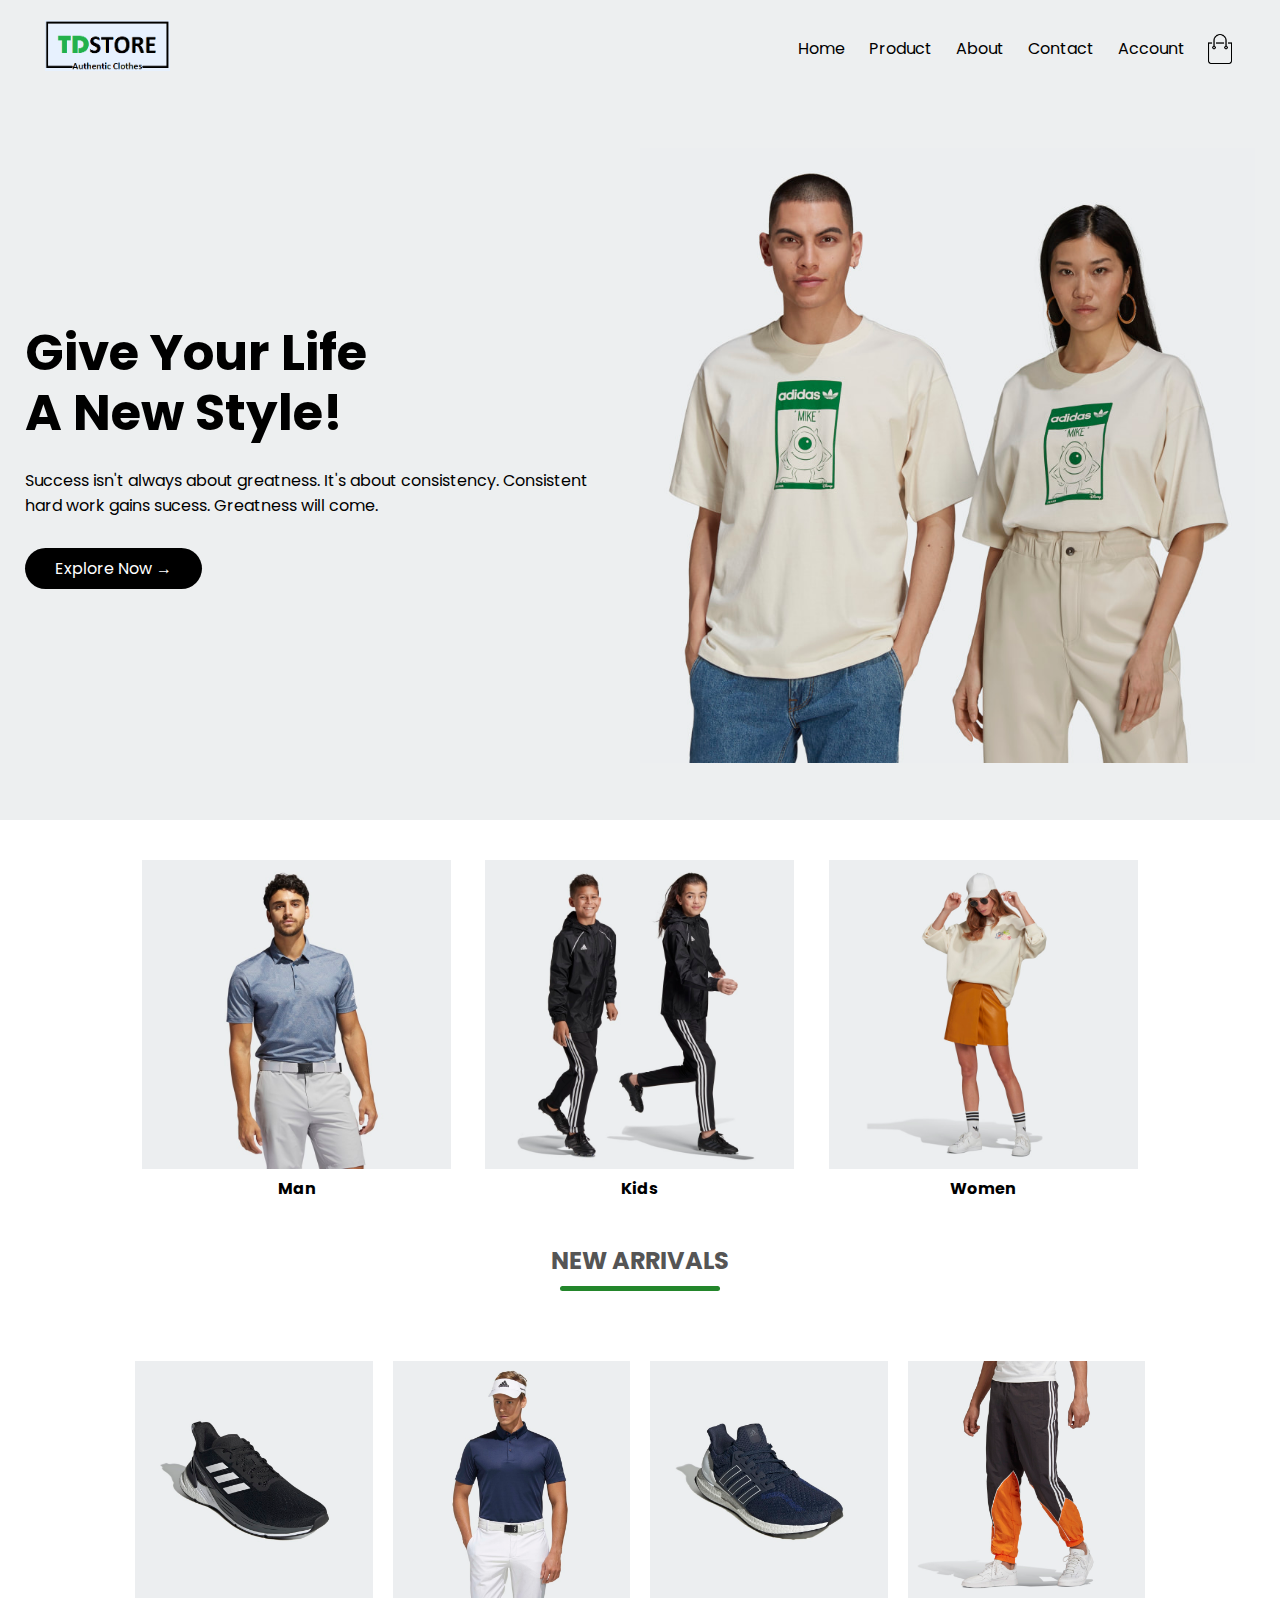
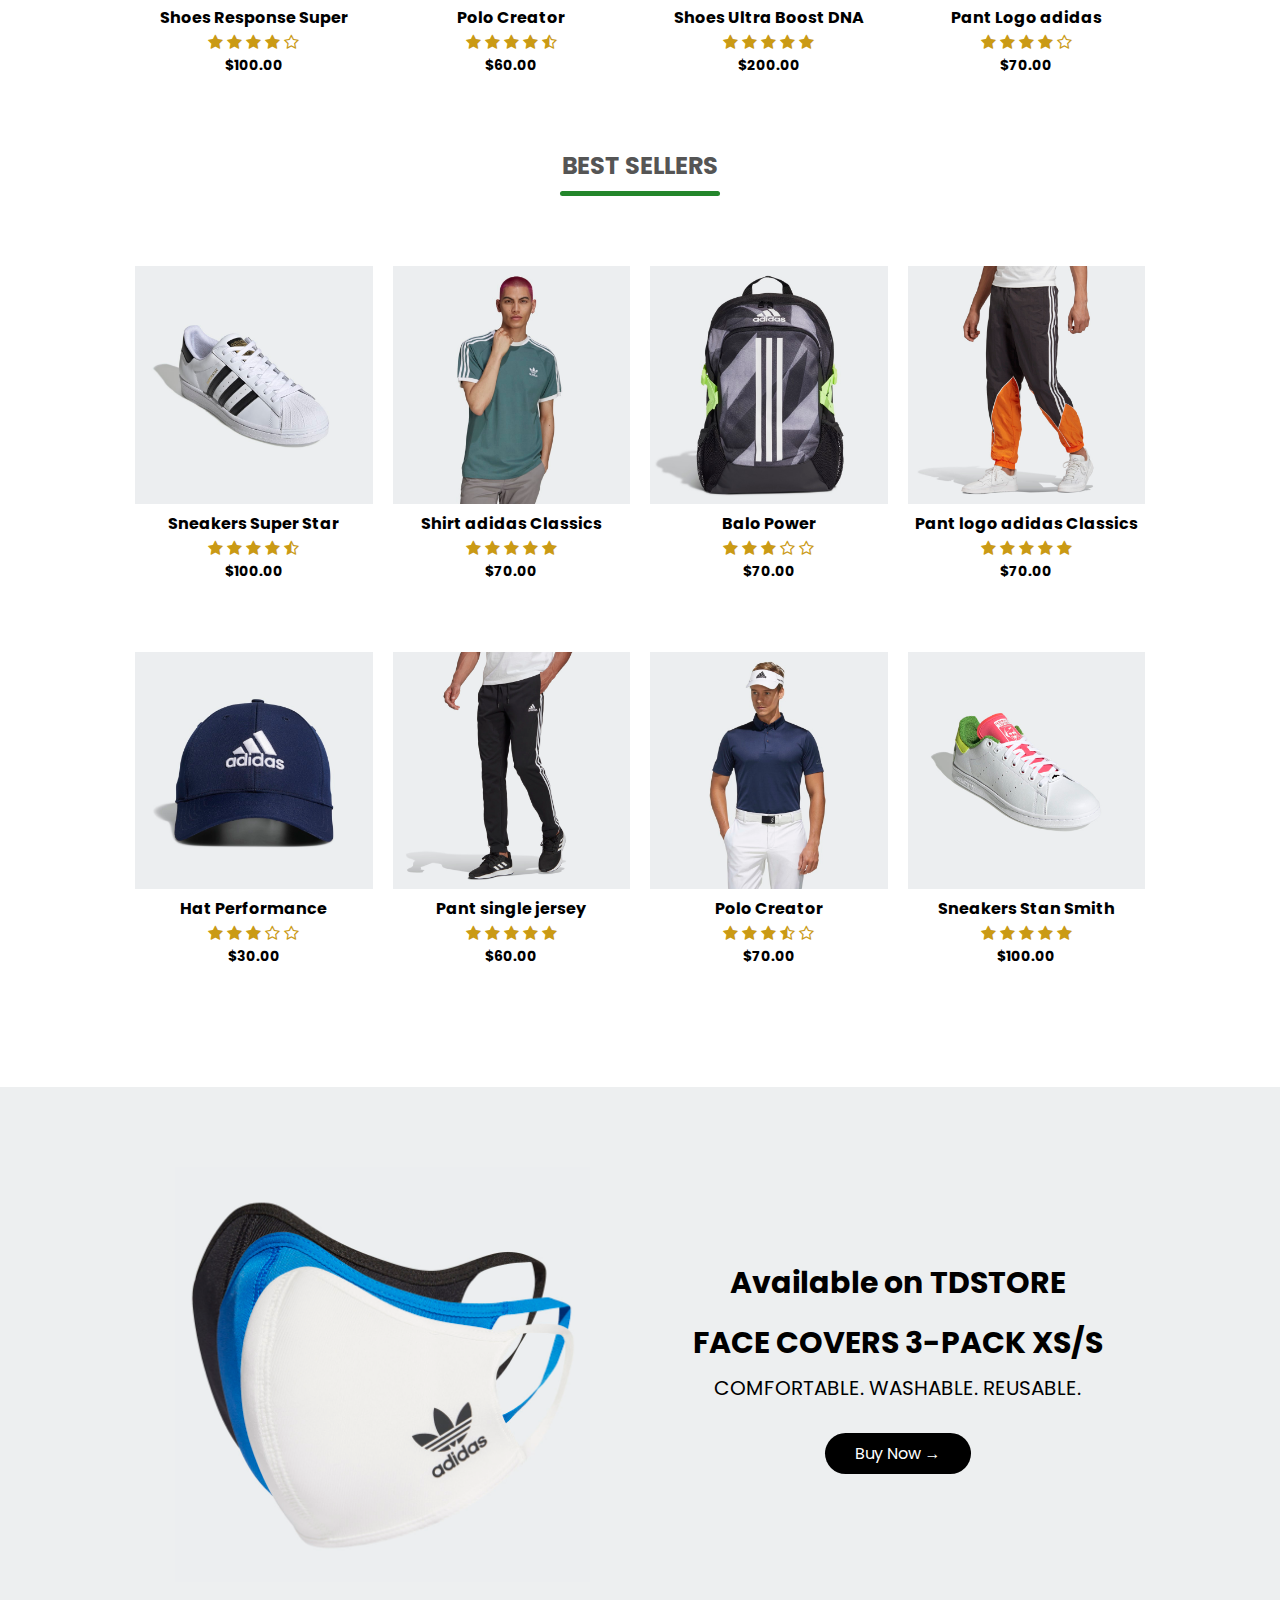
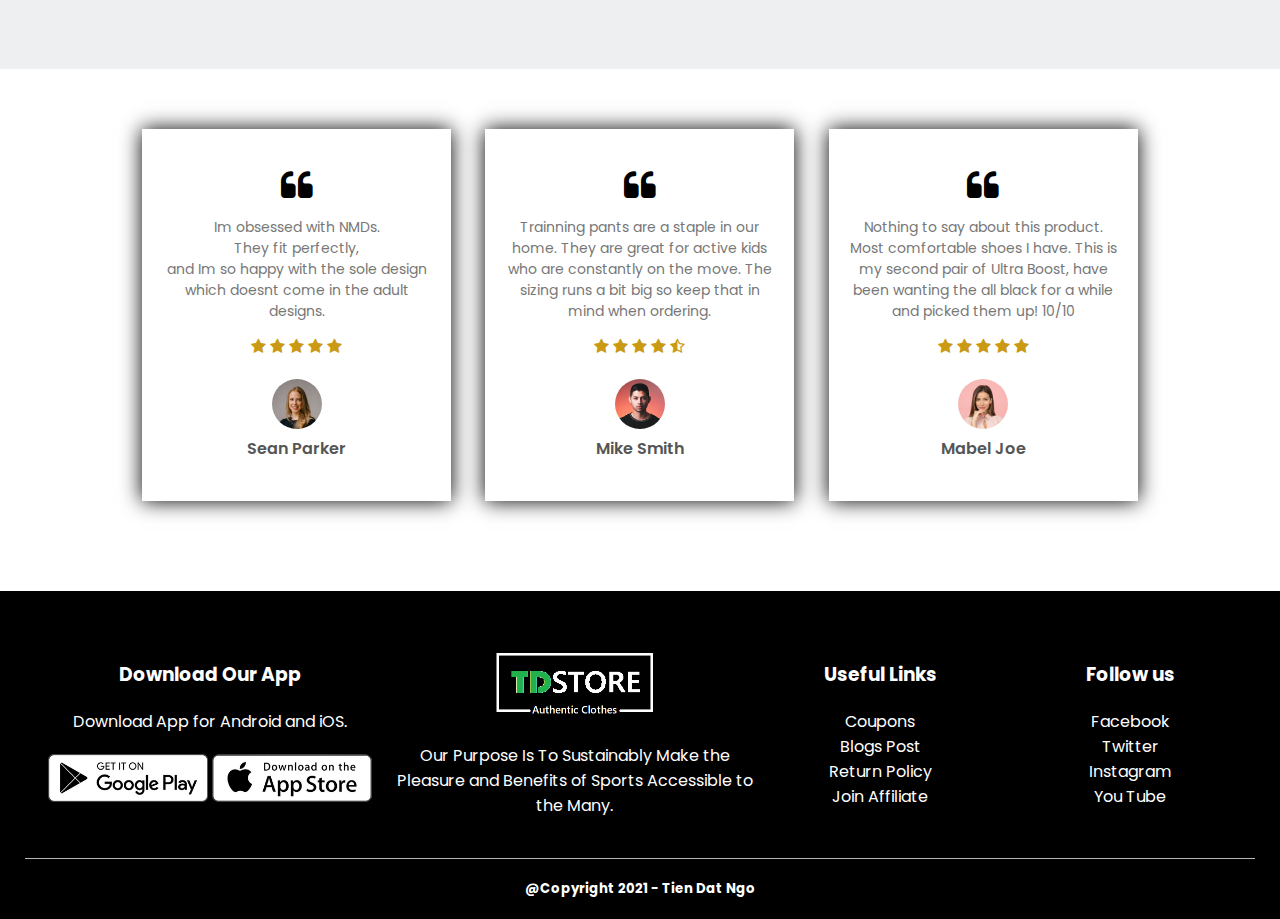
<file: TDStore/index.html>
<!DOCTYPE html>
<html lang="en">

<head>
    <meta charset="UTF-8">
    <meta name="viewport" content="width=device-width, initial-scale=1.0">
    <meta http-equiv="X-UA-Compatible" content="IE=edge">
    <meta name="viewport" content="width=device-width, initial-scale=1.0">
    <title>TDStore | Sport Clothes</title>
    <link rel="stylesheet" href="css/style.css">
    <link rel="preconnect" href="https://fonts.gstatic.com">
    <link href="https://fonts.googleapis.com/css2?family=Poppins:wght@300;400;500;600;700&display=swap"
        rel="stylesheet">
    <link rel="stylesheet" href=" https://stackpath.bootstrapcdn.com/font-awesome/4.7.0/css/font-awesome.min.css">
    <link rel="shortcut icon" type="image/jpg" href="images/logo-web.png" />
</head>

<body>
    <div class="header">
        <div class="container">
            <div class="navbar">
                <div class="logo">
                    <img src="images/logo.png" width="125px">
                </div>
                <nav>
                    <ul id="MenuItems">
                        <li><a href="">Home</a></li>
                        <li><a href="">Product</a></li>
                        <li><a href="">About</a></li>
                        <li><a href="">Contact</a></li>
                        <li><a href="">Account</a></li>
                    </ul>
                </nav>
                <img src="images/cart.png" width="30px" height="30px">
                <img src="images/menu.png" class="menu-icon" onclick="menutoggle()">
            </div>
            <div class="row">
                <div class="col-2">
                    <h1>Give Your Life <br> A New Style!</h1>
                    <p>Success isn't always about greatness. It's about consistency. Consistent <br> hard work gains
                        sucess.
                        Greatness
                        will come.</p>
                    <a href="" class="btn">Explore Now &#8594;</a>
                </div>
                <div class="col-2">
                    <img src="images/image1.jpg">
                </div>
            </div>
        </div>
    </div>

    <!----- featured categories ----->
    <div class="categories">
        <div class="small-container">
            <div class="row">
                <div class="col-3"><a href=""><img src="images/categories-1.jpg">
                        <h4>Man</h4>
                    </a>
                </div>
                <div class="col-3"><a href=""><img src="images/categories-2.jpg">
                        <h4>Kids</h4>
                    </a>
                </div>
                <div class="col-3"><a href=""><img src="images/categories-3.jpg">
                        <h4>Women</h4>
                    </a>
                </div>

            </div>
        </div>
    </div>
    <!----- featured categories ----->
    <div class="small-container">
        <h2 class="title">NEW ARRIVALS</h2>
        <div class="row">
            <div class="col-4">
                <img src="images/shoe_ResponseSuper_3.jpg">
                <h4>Shoes Response Super</h4>
                <div class="rating">
                    <i class="fa fa-star"></i>
                    <i class="fa fa-star"></i>
                    <i class="fa fa-star"></i>
                    <i class="fa fa-star"></i>
                    <i class="fa fa-star-o"></i>
                </div>
                <p>$100.00</p>
            </div>
            <div class="col-4">
                <img src="images/polo_Creator_1.jpg">
                <h4>Polo Creator</h4>
                <div class="rating">
                    <i class="fa fa-star"></i>
                    <i class="fa fa-star"></i>
                    <i class="fa fa-star"></i>
                    <i class="fa fa-star"></i>
                    <i class="fa fa-star-half-o"></i>
                </div>
                <p>$60.00</p>
            </div>
            <div class="col-4">
                <img src="images/shoe_UltraBoost_DNA_4.jpg">
                <h4>Shoes Ultra Boost DNA</h4>
                <div class="rating">
                    <i class="fa fa-star"></i>
                    <i class="fa fa-star"></i>
                    <i class="fa fa-star"></i>
                    <i class="fa fa-star"></i>
                    <i class="fa fa-star"></i>
                </div>
                <p>$200.00</p>
            </div>
            <div class="col-4">
                <img src="images/pant_logo_1.jpg">
                <h4>Pant Logo adidas</h4>
                <div class="rating">
                    <i class="fa fa-star"></i>
                    <i class="fa fa-star"></i>
                    <i class="fa fa-star"></i>
                    <i class="fa fa-star"></i>
                    <i class="fa fa-star-o"></i>
                </div>
                <p>$70.00</p>
            </div>
        </div>
        <h2 class="title">BEST SELLERS</h2>
        <div class="row">
            <div class="col-4">
                <img src="images/shoe_SuperStar_4.jpg">
                <h4>Sneakers Super Star</h4>
                <div class="rating">
                    <i class="fa fa-star"></i>
                    <i class="fa fa-star"></i>
                    <i class="fa fa-star"></i>
                    <i class="fa fa-star"></i>
                    <i class="fa fa-star-half-o"></i>
                </div>
                <p>$100.00</p>
            </div>
            <div class="col-4">
                <img src="images/shirt_classics_1.jpg">
                <h4>Shirt adidas Classics</h4>
                <div class="rating">
                    <i class="fa fa-star"></i>
                    <i class="fa fa-star"></i>
                    <i class="fa fa-star"></i>
                    <i class="fa fa-star"></i>
                    <i class="fa fa-star"></i>
                </div>
                <p>$70.00</p>
            </div>
            <div class="col-4">
                <img src="images/balo_power_1.jpg">
                <h4>Balo Power</h4>
                <div class="rating">
                    <i class="fa fa-star"></i>
                    <i class="fa fa-star"></i>
                    <i class="fa fa-star"></i>
                    <i class="fa fa-star-o"></i>
                    <i class="fa fa-star-o"></i>
                </div>
                <p>$70.00</p>
            </div>
            <div class="col-4">
                <img src="images/pant_logo_1.jpg">
                <h4>Pant logo adidas Classics</h4>
                <div class="rating">
                    <i class="fa fa-star"></i>
                    <i class="fa fa-star"></i>
                    <i class="fa fa-star"></i>
                    <i class="fa fa-star"></i>
                    <i class="fa fa-star"></i>
                </div>
                <p>$70.00</p>
            </div>
            <div class="col-4">
                <img src="images/hat_performance_1.jpg">
                <h4>Hat Performance</h4>
                <div class="rating">
                    <i class="fa fa-star"></i>
                    <i class="fa fa-star"></i>
                    <i class="fa fa-star"></i>
                    <i class="fa fa-star-o"></i>
                    <i class="fa fa-star-o"></i>
                </div>
                <p>$30.00</p>
            </div>
            <div class="col-4">
                <img src="images/pant_single_jersey_1.jpg">
                <h4>Pant single jersey</h4>
                <div class="rating">
                    <i class="fa fa-star"></i>
                    <i class="fa fa-star"></i>
                    <i class="fa fa-star"></i>
                    <i class="fa fa-star"></i>
                    <i class="fa fa-star"></i>
                </div>
                <p>$60.00</p>
            </div>
            <div class="col-4">
                <img src="images/polo_Creator_1.jpg">
                <h4>Polo Creator</h4>
                <div class="rating">
                    <i class="fa fa-star"></i>
                    <i class="fa fa-star"></i>
                    <i class="fa fa-star"></i>
                    <i class="fa fa-star-half-o"></i>
                    <i class="fa fa-star-o"></i>
                </div>
                <p>$70.00</p>
            </div>
            <div class="col-4">
                <img src="images/shoe_StanSmith_4.jpg">
                <h4>Sneakers Stan Smith</h4>
                <div class="rating">
                    <i class="fa fa-star"></i>
                    <i class="fa fa-star"></i>
                    <i class="fa fa-star"></i>
                    <i class="fa fa-star"></i>
                    <i class="fa fa-star"></i>
                </div>
                <p>$100.00</p>
            </div>
        </div>
    </div>
    <!------ offer ------->
    <div class="offer">
        <div class="small-container">
            <div class="row">
                <div class="col-2">
                    <img src="images/face_mask.jpg" class="offer-img">
                </div>
                <div class="col-2">
                    <h1>Available on TDSTORE</h1>
                    <h1>FACE COVERS 3-PACK XS/S</h1>
                    <p>COMFORTABLE. WASHABLE. REUSABLE.<br></p>
                    <a href="" class="btn">Buy Now &#8594;</a>
                </div>
            </div>
        </div>
    </div>

    <!------- testimonial --------->
    <div class="testimonial">
        <div class="small-container">
            <div class="row">
                <div class="col-3">
                    <i class="fa fa-quote-left"></i>
                    <p>
                        Im obsessed with NMDs.<br> They fit perfectly, <br>
                        and Im so happy with the sole design which doesnt come in the adult designs.
                    </p>
                    <div class="rating">
                        <i class="fa fa-star"></i>
                        <i class="fa fa-star"></i>
                        <i class="fa fa-star"></i>
                        <i class="fa fa-star"></i>
                        <i class="fa fa-star"></i>
                    </div>
                    <img src="images/user-1.png">
                    <h3>Sean Parker</h3>
                </div>
                <div class="col-3">
                    <i class="fa fa-quote-left"></i>
                    <p>
                        Trainning pants are a staple in our home. They are great for active kids who are constantly on
                        the move. The sizing runs a bit big so keep that in mind when ordering.
                    </p>
                    <div class="rating">
                        <i class="fa fa-star"></i>
                        <i class="fa fa-star"></i>
                        <i class="fa fa-star"></i>
                        <i class="fa fa-star"></i>
                        <i class="fa fa-star-half-o"></i>
                    </div>
                    <img src="images/user-2.png">
                    <h3>Mike Smith</h3>
                </div>
                <div class="col-3">
                    <i class="fa fa-quote-left"></i>
                    <p>
                        Nothing to say about this product. Most comfortable shoes I have. This is my second pair of
                        Ultra Boost, have been wanting the all black for a while and picked them up! 10/10
                    </p>
                    <div class="rating">
                        <i class="fa fa-star"></i>
                        <i class="fa fa-star"></i>
                        <i class="fa fa-star"></i>
                        <i class="fa fa-star"></i>
                        <i class="fa fa-star"></i>
                    </div>
                    <img src="images/user-3.png">
                    <h3>Mabel Joe</h3>
                </div>
            </div>
        </div>
    </div>
    <!------- footer --------->
    <div class="footer">
        <div class="container">
            <div class="row">
                <div class="footer-col-1">
                    <h3>Download Our App</h3>
                    <p>Download App for Android and iOS.</p>
                    <div class="app-logo">
                        <img src="images/play-store.png">
                        <img src="images/app-store.png">
                    </div>
                </div>
                <div class="footer-col-2">
                    <img src="images/logo-footer.png">
                    <p>Our Purpose Is To Sustainably Make the Pleasure and
                        Benefits of Sports Accessible to the Many.
                    </p>
                </div>
                <div class="footer-col-3">
                    <h3>Useful Links</h3>
                    <ul>
                        <li>Coupons</li>
                        <li>Blogs Post</li>
                        <li>Return Policy</li>
                        <li>Join Affiliate</li>
                    </ul>
                </div>
                <div class="footer-col-4">
                    <h3>Follow us</h3>
                    <ul>
                        <li>Facebook</li>
                        <li>Twitter</li>
                        <li>Instagram</li>
                        <li>You Tube</li>
                    </ul>
                </div>
            </div>
            <hr>
            <h5 class="copyright">@Copyright 2021 - Tien Dat Ngo</h5>
        </div>
    </div>
    <!-------- js for toggle menu ------->
    <script>
        var MenuItems = document.getElementById("MenuItems")

        MenuItems.style.maxHeight = "0px"

        function menutoggle() {
            if (MenuItems.style.maxHeight == "0px") {
                MenuItems.style.maxHeight = "200px"
            } else {
                MenuItems.style.maxHeight = "0px"
            }
        }
    </script>
</body>

</html>
</file>
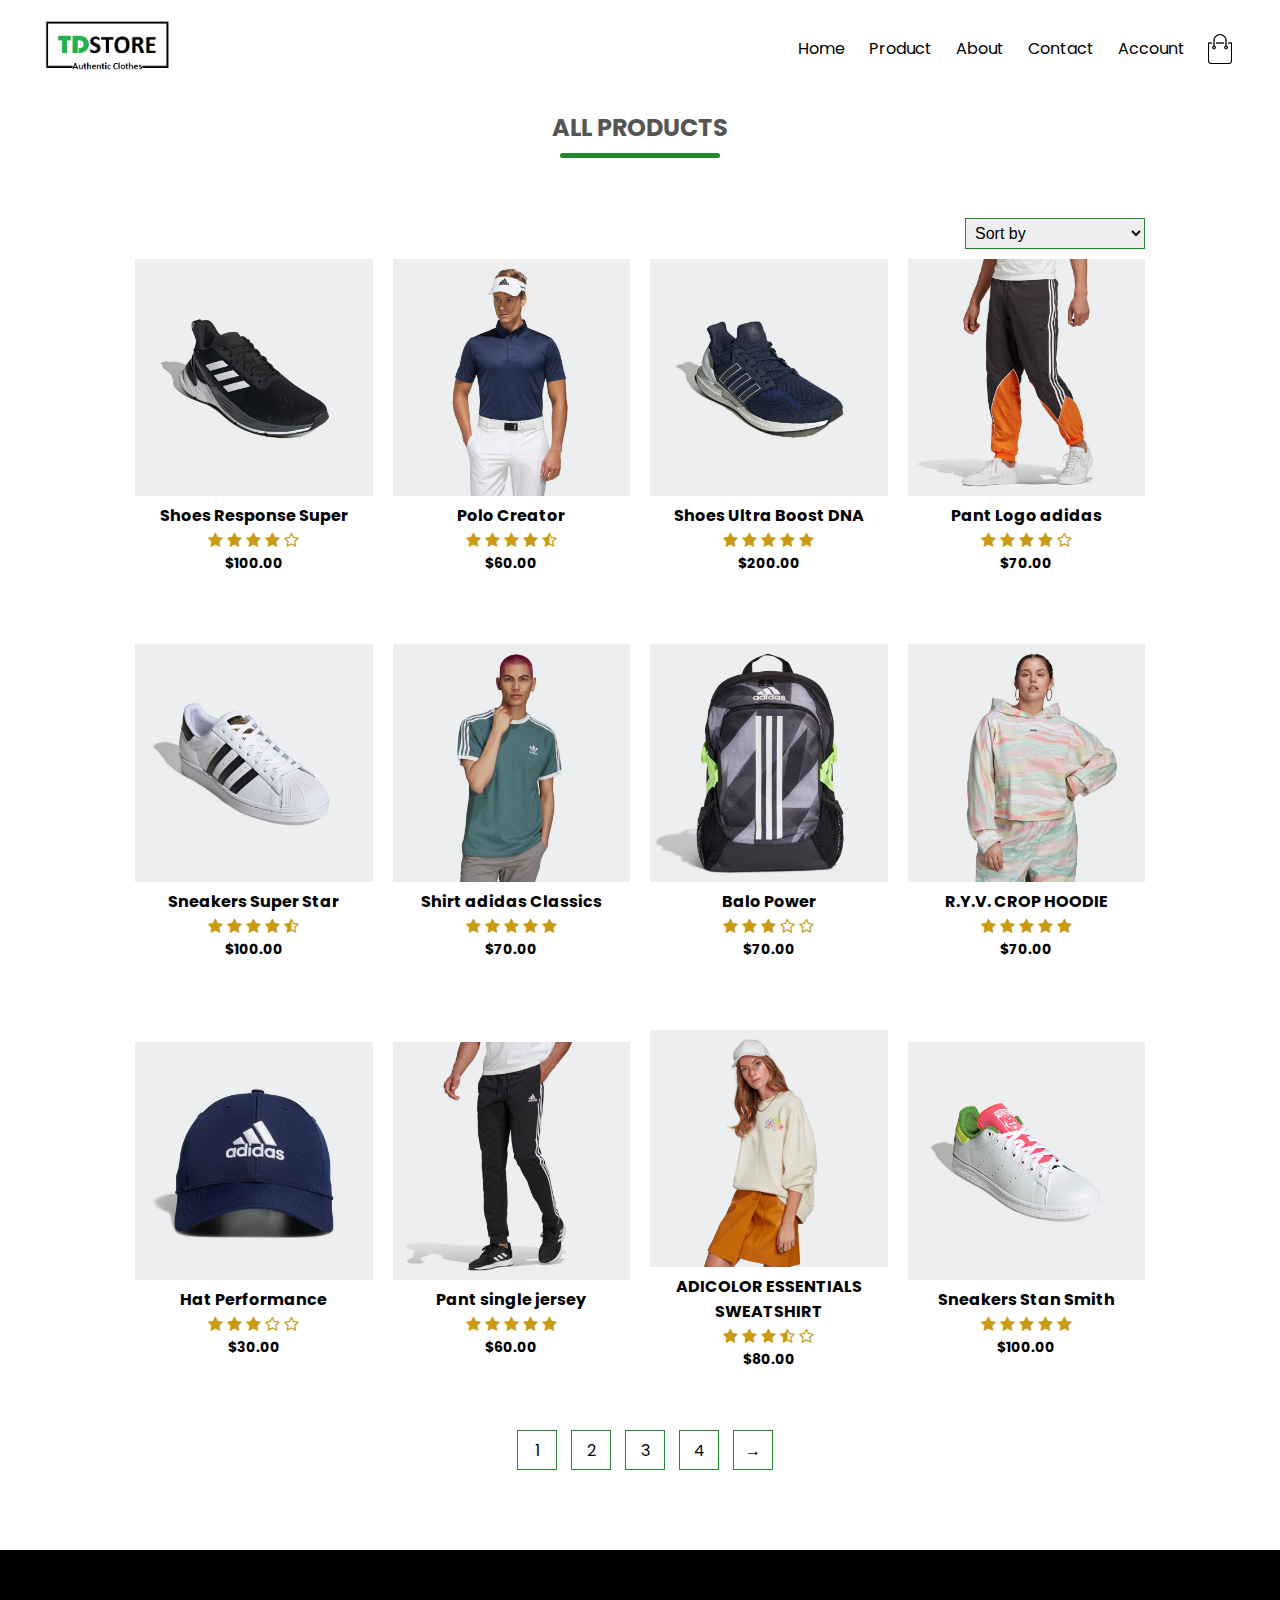
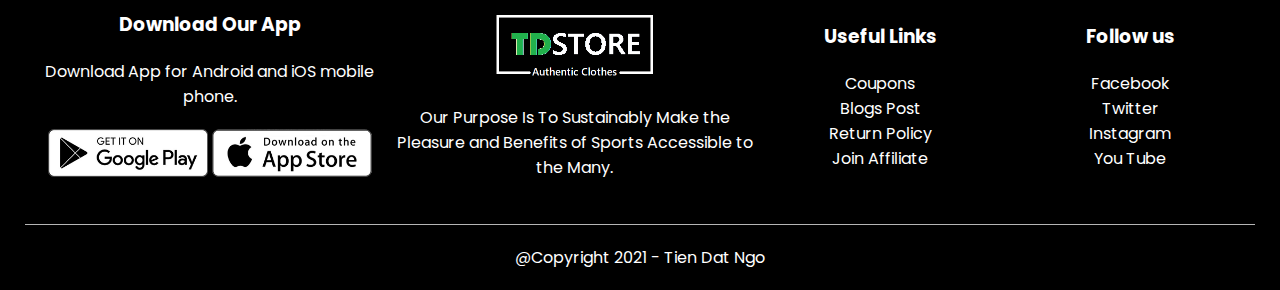
<file: TDStore/products.html>
<!DOCTYPE html>
<html lang="en">

<head>
    <meta charset="UTF-8">
    <meta name="viewport" content="width=device-width, initial-scale=1.0">
    <meta http-equiv="X-UA-Compatible" content="IE=edge">
    <meta name="viewport" content="width=device-width, initial-scale=1.0">
    <title>TDStore - Products </title>
    <link rel="stylesheet" href="css/style.css">
    <link rel="preconnect" href="https://fonts.gstatic.com">
    <link href="https://fonts.googleapis.com/css2?family=Poppins:wght@300;400;500;600;700&display=swap"
        rel="stylesheet">
    <link rel="stylesheet" href=" https://stackpath.bootstrapcdn.com/font-awesome/4.7.0/css/font-awesome.min.css">
    <link rel="shortcut icon" type="image/jpg" href="images/logo-web.png" />
</head>

<body>
    <div class="container">
        <div class="navbar">
            <div class="logo">
                <img src="images/logo-white.png" width="125px">
            </div>
            <nav>
                <ul id="MenuItems">
                    <li><a href="">Home</a></li>
                    <li><a href="">Product</a></li>
                    <li><a href="">About</a></li>
                    <li><a href="">Contact</a></li>
                    <li><a href="">Account</a></li>
                </ul>
            </nav>
            <img src="images/cart.png" width="30px" height="30px">
            <img src="images/menu.png" class="menu-icon" onclick="menutoggle()">
        </div>
    </div>
    <h2 class="title">ALL PRODUCTS</h2>
    <div class="small-container">
        <select>
            <option>Sort by</option>
            <option>Newest</option>
            <option>Price (high - low)</option>
            <option>Price (low - high)</option>
            <option>Top Sellers</option>
        </select>
        <div class="row">
            <div class="col-4">
                <img src="images/shoe_ResponseSuper_3.jpg">
                <h4>Shoes Response Super</h4>
                <div class="rating">
                    <i class="fa fa-star"></i>
                    <i class="fa fa-star"></i>
                    <i class="fa fa-star"></i>
                    <i class="fa fa-star"></i>
                    <i class="fa fa-star-o"></i>
                </div>
                <p>$100.00</p>
            </div>
            <div class="col-4">
                <img src="images/polo_Creator_1.jpg">
                <h4>Polo Creator</h4>
                <div class="rating">
                    <i class="fa fa-star"></i>
                    <i class="fa fa-star"></i>
                    <i class="fa fa-star"></i>
                    <i class="fa fa-star"></i>
                    <i class="fa fa-star-half-o"></i>
                </div>
                <p>$60.00</p>
            </div>
            <div class="col-4">
                <img src="images/shoe_UltraBoost_DNA_4.jpg">
                <h4>Shoes Ultra Boost DNA</h4>
                <div class="rating">
                    <i class="fa fa-star"></i>
                    <i class="fa fa-star"></i>
                    <i class="fa fa-star"></i>
                    <i class="fa fa-star"></i>
                    <i class="fa fa-star"></i>
                </div>
                <p>$200.00</p>
            </div>
            <div class="col-4">
                <img src="images/pant_logo_1.jpg">
                <h4>Pant Logo adidas</h4>
                <div class="rating">
                    <i class="fa fa-star"></i>
                    <i class="fa fa-star"></i>
                    <i class="fa fa-star"></i>
                    <i class="fa fa-star"></i>
                    <i class="fa fa-star-o"></i>
                </div>
                <p>$70.00</p>
            </div>
            <div class="col-4">
                <img src="images/shoe_SuperStar_4.jpg">
                <h4>Sneakers Super Star</h4>
                <div class="rating">
                    <i class="fa fa-star"></i>
                    <i class="fa fa-star"></i>
                    <i class="fa fa-star"></i>
                    <i class="fa fa-star"></i>
                    <i class="fa fa-star-half-o"></i>
                </div>
                <p>$100.00</p>
            </div>
            <div class="col-4">
                <img src="images/shirt_classics_1.jpg">
                <h4>Shirt adidas Classics</h4>
                <div class="rating">
                    <i class="fa fa-star"></i>
                    <i class="fa fa-star"></i>
                    <i class="fa fa-star"></i>
                    <i class="fa fa-star"></i>
                    <i class="fa fa-star"></i>
                </div>
                <p>$70.00</p>
            </div>
            <div class="col-4">
                <img src="images/balo_power_1.jpg">
                <h4>Balo Power</h4>
                <div class="rating">
                    <i class="fa fa-star"></i>
                    <i class="fa fa-star"></i>
                    <i class="fa fa-star"></i>
                    <i class="fa fa-star-o"></i>
                    <i class="fa fa-star-o"></i>
                </div>
                <p>$70.00</p>
            </div>
            <div class="col-4">
                <img src="images/crop_hoodie_1.jpg">
                <h4>R.Y.V. CROP HOODIE</h4>
                <div class="rating">
                    <i class="fa fa-star"></i>
                    <i class="fa fa-star"></i>
                    <i class="fa fa-star"></i>
                    <i class="fa fa-star"></i>
                    <i class="fa fa-star"></i>
                </div>
                <p>$70.00</p>
            </div>
            <div class="col-4">
                <img src="images/hat_performance_1.jpg">
                <h4>Hat Performance</h4>
                <div class="rating">
                    <i class="fa fa-star"></i>
                    <i class="fa fa-star"></i>
                    <i class="fa fa-star"></i>
                    <i class="fa fa-star-o"></i>
                    <i class="fa fa-star-o"></i>
                </div>
                <p>$30.00</p>
            </div>
            <div class="col-4">
                <img src="images/pant_single_jersey_1.jpg">
                <h4>Pant single jersey</h4>
                <div class="rating">
                    <i class="fa fa-star"></i>
                    <i class="fa fa-star"></i>
                    <i class="fa fa-star"></i>
                    <i class="fa fa-star"></i>
                    <i class="fa fa-star"></i>
                </div>
                <p>$60.00</p>
            </div>
            <div class="col-4">
                <img src="images/adicolor_essentials_sweatshirt_1.jpg">
                <h4>ADICOLOR ESSENTIALS SWEATSHIRT</h4>
                <div class="rating">
                    <i class="fa fa-star"></i>
                    <i class="fa fa-star"></i>
                    <i class="fa fa-star"></i>
                    <i class="fa fa-star-half-o"></i>
                    <i class="fa fa-star-o"></i>
                </div>
                <p>$80.00</p>
            </div>
            <div class="col-4">
                <img src="images/shoe_StanSmith_4.jpg">
                <h4>Sneakers Stan Smith</h4>
                <div class="rating">
                    <i class="fa fa-star"></i>
                    <i class="fa fa-star"></i>
                    <i class="fa fa-star"></i>
                    <i class="fa fa-star"></i>
                    <i class="fa fa-star"></i>
                </div>
                <p>$100.00</p>
            </div>
        </div>
        <div class="page-btn">
            <span>1</span>
            <span>2</span>
            <span>3</span>
            <span>4</span>
            <span>&#8594;</span>
        </div>
    </div>
    </div>
    <!------- footer --------->
    <div class="footer">
        <div class="container">
            <div class="row">
                <div class="footer-col-1">
                    <h3>Download Our App</h3>
                    <p>Download App for Android and iOS mobile phone.</p>
                    <div class="app-logo">
                        <img src="images/play-store.png">
                        <img src="images/app-store.png">
                    </div>
                </div>
                <div class="footer-col-2">
                    <img src="images/logo-footer.png">
                    <p>Our Purpose Is To Sustainably Make the Pleasure and
                        Benefits of Sports Accessible to the Many.
                    </p>
                </div>
                <div class="footer-col-3">
                    <h3>Useful Links</h3>
                    <ul>
                        <li>Coupons</li>
                        <li>Blogs Post</li>
                        <li>Return Policy</li>
                        <li>Join Affiliate</li>
                    </ul>
                </div>
                <div class="footer-col-4">
                    <h3>Follow us</h3>
                    <ul>
                        <li>Facebook</li>
                        <li>Twitter</li>
                        <li>Instagram</li>
                        <li>You Tube</li>
                    </ul>
                </div>
            </div>
            <hr>
            <p class="copyright">@Copyright 2021 - Tien Dat Ngo</p>
        </div>
    </div>
    <!-------- js for toggle menu ------->
    <script>
        var MenuItems = document.getElementById("MenuItems")

        MenuItems.style.maxHeight = "0px"

        function menutoggle() {
            if (MenuItems.style.maxHeight == "0px") {
                MenuItems.style.maxHeight = "200px"
            } else {
                MenuItems.style.maxHeight = "0px"
            }
        }
    </script>
</body>

</html>
</file>
<file: TDStore/css/style.css>
* {
    margin: 0;
    padding: 0;
    box-sizing: border-box;
}

body {
    font-family: 'Poppins', sans-serif;
}

.navbar {
    display: flex;
    align-items: center;
    padding: 20px;
}

nav {
    flex: 1;
    text-align: right;
}

nav ul {
    display: inline-block;
    list-style-type: none;
}

nav ul li {
    display: inline-block;
    margin-right: 20px;
}

a {
    text-decoration: none;
    color: rgb(0, 0, 0);
}

p {
    color: rgb(0, 0, 0);
}

.container {
    max-width: 1300px;
    margin: auto;
    padding-left: 25px;
    padding-right: 25px;
}

.row {
    display: flex;
    align-items: center;
    flex-wrap: wrap;
    justify-content: space-around;
}

.col-2 {
    flex-basis: 50%;
    min-width: 300px;
}

.col-2 img {
    max-width: 100%;
    padding: 50px 0;
}

.col-2 h1 {
    font-size: 50px;
    line-height: 60px;
    margin: 25px 0;
}

.btn {
    display: inline-block;
    background: black;
    color: #fff;
    padding: 8px 30px;
    margin: 30px 0;
    border-radius: 30px;
    transition: background 0.5s;
}

.btn:hover {
    background: rgb(35, 134, 43);
}

.header {
    background: #edeff0;
}

.header row {
    margin-top: 60px;
}

.categories {
    margin: 40px 0;
    margin-bottom: 0px
}

.col-3 {
    flex-basis: 30%;
    min-width: 250px;
    margin-bottom: 30px;
}

.col-3 img {
    width: 100%;
}

.small-container {
    text-align: center;
    max-width: 1080px;
    margin: auto;
    padding-left: 25px;
    padding-right: 25px;
}

.col-4 {
    flex-basis: 25%;
    padding: 10px;
    min-width: 200px;
    margin-bottom: 50px;
    transition: transform 0.5s;
}
.col-4 p{
    font-weight: bold;
    font-size: 14px;
}

.col-4 img {
    width: 100%;
}

.title {
    text-align: center;
    margin: 0 auto 60px;
    position: relative;
    line-height: 60px;
    color: #555;
}

.title::after {
    content: '';
    background: rgb(35, 134, 43);
    width: 160px;
    height: 5px;
    border-radius: 5px;
    position: absolute;
    bottom: 0;
    left: 50%;
    transform: translateX(-50%)
}

select{
    margin-left: 830px;
    width: 180px;
    font-size: 16px;
}
h4 {
    color: #000;
    font-weight: bold;
    text-align: center;
}

.col-4 p {
    font-size: 14px;
}

.rating .fa {
    color: #ca9a15;
}

.col-4:hover {
    transform: translateY(-5px)
}

/*------- offer --------*/
.offer {
    background-color: #edeff0;
    margin-top: 60px;
    padding: 30px 0;
    text-align: center;
    margin-bottom: 0px;
}


.offer h1 {
    color: #000;
    font-size: 30px;
    margin: 0px;
}

.offer p {
    color: 000;
    font-size: 20px;
    margin: 0px;
}

.col-2 .offer-img {
    padding: 50px;
}


/*------- testimonial --------*/
.testimonial {
    padding-top: 60px;
    padding-bottom: 60px;
}

.testimonial .col-3 {
    text-align: center;
    padding: 40px 20px;
    box-shadow: 0 0 20px 0 rgba(0, 0, 0, 1);
    transition: transform 0.5s;
}

.testimonial .col-3 img {
    width: 50px;
    margin-top: 20px;
    border-radius: 50%;
}

.testimonial .col-3:hover {
    transform: translateY(-10px)
}

.fa.fa-quote-left {
    font-size: 34px;
    color: #000;
}

.col-3 p {
    font-size: 14px;
    margin: 12px 0;
    color: #777;
}

.testimonial .col-3 h3 {
    font-weight: 600;
    color: #555;
    font-size: 16px;
}

/*----- footer ------*/
.footer {
    background: #000;
    color: #fff;
    font-size: 14 px;
    padding: 60px 0 20px;
}

.footer p {
    color: #fff;
}

.footer h3 {
    color: #fff;
    margin-bottom: 20px;
}

.footer-col-1,
.footer-col-2,
.footer-col-3,
.footer-col-4 {
    min-width: 250px;
    margin-bottom: 20px;
}

.footer-col-1 {
    flex-basis: 30%;
    text-align: center;
}

.footer-col-2 {
    flex: 1;
    text-align: center;
}

.footer-col-2 img {
    width: 160px;
    margin-bottom: 20px;
}

.footer-col-3,
.footer-col-4 {
    flex-basis: 12%;
    text-align: center;
}

.app-logo {
    margin-top: 20px;
}

.app-logo img {
    width: 160px;
}

li::marker {
    color: black;
}

.footer hr {
    border: none;
    background: #b5b5b5;
    margin: 20px 0;
    height: 1px;
}

.copyright {
    text-align: center;
}

.menu-icon {
    width: 28px;
    margin-left: 20px;
    display: none;
}

/* all products page */
.row-2 {
    justify-content: space-between;
    margin: 100px auto 50px;
}

select {
    border: 1px solid rgb(35, 134, 43);
    padding: 5px;
}

select:focus {
    outline: none;
}

.page-btn {
    margin: 0 auto 80px;
}

.page-btn span {
    display: inline-block;
    border: 1px solid rgb(35, 134, 43);
    margin-left: 10px;
    width: 40px;
    height: 40px;
    text-align: center;
    line-height: 40px;
    cursor: pointer;
}

.page-btn span:hover {
    background: rgb(35, 134, 43);
    color: #fff;
}

/* media query for menu */
@media only screen and (max-width: 800px) {
    nav ul {
        position: absolute;
        top: 70px;
        left: 0;
        background: #333;
        width: 100%;
        overflow: hidden;
        transition: max-height 0.5s;
    }

    nav ul li {
        display: block;
        margin-right: 50px;
        margin-top: 10px;
        margin-bottom: 10px;
    }

    nav ul li a {
        color: #fff;
    }

    .menu-icon {
        display: block;
        cursor: pointer;
    }
}

/* media query for less than 600 screen size */
@media only screen and (max-width: 600px) {
    .row {
        text-align: center;
    }

    .col-2,
    .col-3,
    .col-4 {
        flex-basis: 100%;
    }
}
</file>
